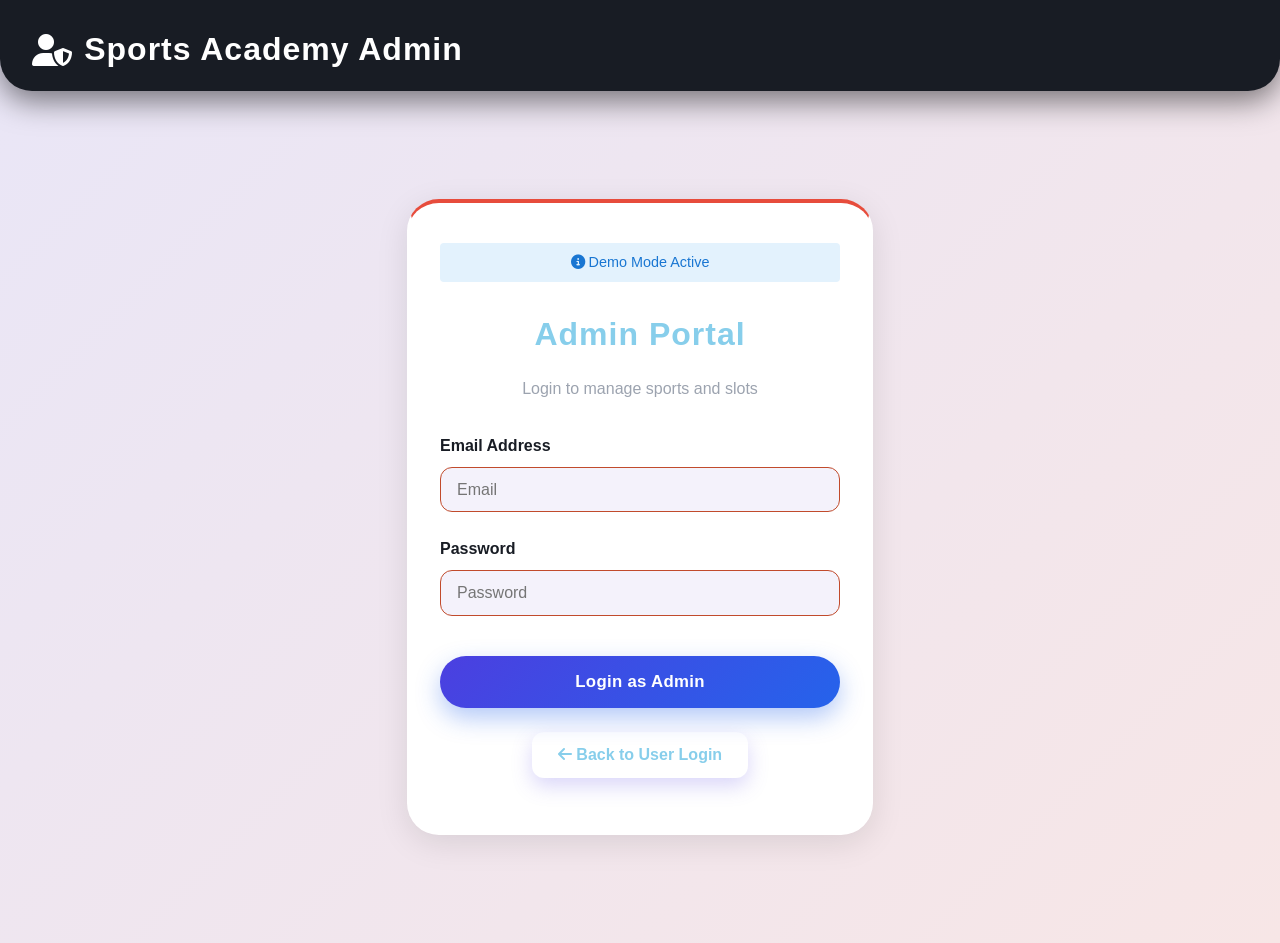
<file: admin-login.html>
<!DOCTYPE html>
<html lang="en">
<head>
    <meta charset="UTF-8">
    <meta name="viewport" content="width=device-width, initial-scale=1.0">
    <title>Sports Academy - Admin Login</title>
    <link rel="stylesheet" href="style.css">
    <link rel="stylesheet" href="https://cdnjs.cloudflare.com/ajax/libs/font-awesome/6.4.0/css/all.min.css">
    <link rel="icon" type="image/svg+xml" href="data:image/svg+xml;utf8,<svg xmlns='http://www.w3.org/2000/svg' viewBox='0 0 64 64'><circle cx='32' cy='32' r='28' fill='%23fff' stroke='%234b3fe0' stroke-width='4'/><path d='M32 4v56M4 32h56' stroke='%234b3fe0' stroke-width='4'/></svg>">
    <style>
        body {
            font-family: 'Segoe UI', 'Roboto', Arial, sans-serif;
            background: linear-gradient(135deg, #e9e6f7 0%, #f7e6e6 100%);
            margin: 0;
            color: #222;
        }
        header {
            background: #181c24;
            color: #fff;
            padding: 1.5rem 2rem 1rem 2rem;
            border-radius: 0 0 2rem 2rem;
            display: flex;
            align-items: center;
            justify-content: space-between;
        }
        header h1 {
            font-size: 2rem;
            font-weight: 700;
            letter-spacing: 1px;
            margin: 0;
            display: flex;
            align-items: center;
            gap: 0.7rem;
        }
        .auth-container {
            display: flex;
            justify-content: center;
            align-items: center;
            min-height: calc(100vh - 80px);
            padding: 1rem;
        }
        .auth-card {
            background: #fff;
            border-radius: 2rem;
            box-shadow: 0 8px 32px rgba(0,0,0,0.10);
            padding: 2.5rem 2rem 2.5rem 2rem;
            max-width: 400px;
            margin: 0 auto;
        }
        #demo-badge {
            background: #e3f2fd;
            color: #1976d2;
            padding: 0.5rem;
            border-radius: 4px;
            margin-bottom: 1rem;
            font-size: 0.9rem;
            text-align: center;
        }
        #form-title {
            font-size: 2rem;
            font-weight: 700;
            margin-bottom: 1rem;
            letter-spacing: 1px;
        }
        .auth-card p {
            color: #c14b2c;
        }
        .form-group label {
            color: #181c24;
            font-weight: 600;
        }
        .form-group input {
            background: rgba(233,230,247,0.5);
            color: #222;
            border-radius: 12px;
            border: 1px solid #c14b2c;
            padding: 0.8rem 1rem;
            font-size: 1rem;
        }
        .form-group input:focus {
            border-color: #c14b2c;
            outline: none;
        }
        #submit-btn {
            background: linear-gradient(135deg, #4b3fe0 0%, #2563eb 100%);
            color: #fff;
            font-weight: 800;
            border-radius: 999px;
            font-size: 1.05rem;
            padding: 1rem 1.2rem;
            margin-top: 1rem;
            border: none;
            box-shadow: 0 10px 24px rgba(37,99,235,0.35);
            letter-spacing: 0.3px;
            transition: transform .15s ease, box-shadow .15s ease, filter .15s ease;
        }
        #submit-btn:hover {
            transform: translateY(-2px);
            box-shadow: 0 12px 28px rgba(37,99,235,0.45);
            filter: brightness(1.05);
        }
        #submit-btn:active {
            transform: translateY(0);
            box-shadow: 0 8px 20px rgba(37,99,235,0.35);
        }
        #submit-btn:focus-visible {
            outline: 3px solid rgba(37,99,235,0.35);
            outline-offset: 2px;
        }
        #back-btn {
            background: none;
            border: none;
            cursor: pointer;
            color: #c14b2c;
            font-weight: 600;
            font-family: inherit;
            font-size: 1rem;
        }
        @media (max-width: 480px) {
            .auth-card {
                padding: 1.5rem;
            }
            header h1 {
                font-size: 1.2rem;
            }
        }
        .hidden { display: none; }
    </style>
</head>
<body>
    <header>
        <h1><i class="fas fa-user-shield"></i> Sports Academy Admin</h1>
    </header>

    <div class="auth-container">
        <div class="card auth-card" style="border-top: 4px solid var(--danger-color);">
            <div id="demo-badge" style="background: #e3f2fd; color: #1976d2; padding: 0.5rem; border-radius: 4px; margin-bottom: 1rem; font-size: 0.9rem; text-align: center;">
                 <i class="fas fa-info-circle"></i> Demo Mode Active
            </div>
            <h2 id="form-title" style="text-align: center;">Admin Portal</h2>
            <p style="color: var(--text-light); margin-bottom: 2rem; text-align: center;">Login to manage sports and slots</p>
            
            <form id="admin-auth-form" autocomplete="off">
                <div class="form-group">
                    <label>Email Address</label>
                    <input type="email" id="email" required placeholder="Email" style="width: 100%; box-sizing: border-box;" autocomplete="off" autocapitalize="none" spellcheck="false">
                </div>
                <div class="form-group">
                    <label>Password</label>
                    <input type="password" id="password" required placeholder="Password" style="width: 100%; box-sizing: border-box;" autocomplete="off">
                </div>
                <button type="submit" id="submit-btn" style="width: 100%; background-color: var(--danger-color); margin-top: 1rem;">Login as Admin</button>
            </form>
            
            <p style="margin-top: 1.5rem; text-align: center; color: var(--text-light);">
                <button id="back-btn" style="background: none; border: none; cursor: pointer; color: var(--primary-color); font-weight: 600; font-family: inherit; font-size: 1rem;">
                    <i class="fas fa-arrow-left"></i> Back to User Login
                </button>
            </p>
        </div>
    </div>

    <!-- Toast Container -->
    <div id="toast" class="hidden"></div>

    <script src="script.js"></script>
    <script>
        const form = document.getElementById('admin-auth-form');

        // Robust Back Button Logic
        document.getElementById('back-btn').addEventListener('click', function(e) {
            e.preventDefault();
            localStorage.removeItem('user'); // Clear session
            window.location.href = 'login.html'; // Explicit redirect
        });

        // Guard: if logged in as non-admin, clear session to allow admin login
        window.addEventListener('DOMContentLoaded', () => {
            const userStr = localStorage.getItem('user');
            if (userStr) {
                const user = JSON.parse(userStr);
                if (user.role !== 'admin') {
                    localStorage.removeItem('user');
                    showToast('Switched from user session. Please enter admin credentials.', 'info');
                } else {
                    window.location.href = 'admin.html';
                    return;
                } 
            }
        });

        form.addEventListener('submit', async (e) => {
            e.preventDefault();
            // HTML5 validation
            if (!form.checkValidity()) {
                form.reportValidity();
                return;
            }
            const email = document.getElementById('email').value;
            const password = document.getElementById('password').value;
            
            const btn = document.getElementById('submit-btn');
            const originalText = btn.innerHTML;
            btn.innerHTML = '<i class="fas fa-spinner fa-spin"></i> Logging in...';
            btn.disabled = true;

            try {
                await login(email, password, 'admin');
            } finally {
                btn.innerHTML = originalText;
                btn.disabled = false;
            }
        });
    </script>
</body>
</html>
</file>
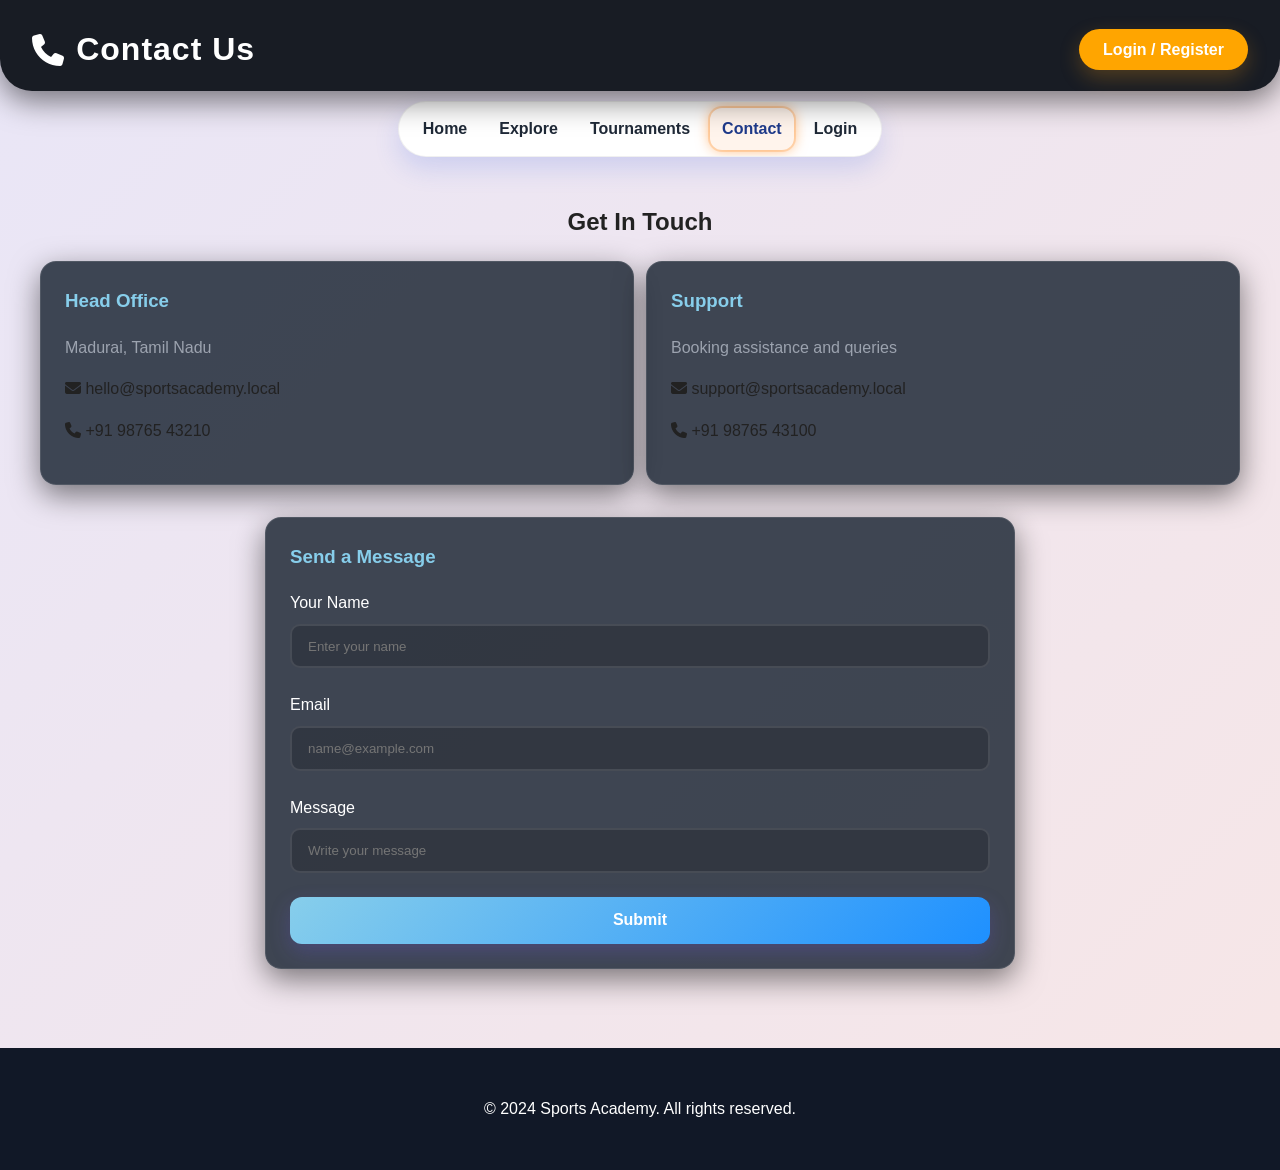
<file: contact.html>
<!DOCTYPE html>
<html lang="en">
<head>
    <meta charset="UTF-8">
    <meta name="viewport" content="width=device-width, initial-scale=1.0">
    <title>Sports Academy - Contact</title>
    <link rel="stylesheet" href="style.css">
    <link rel="stylesheet" href="https://cdnjs.cloudflare.com/ajax/libs/font-awesome/6.4.0/css/all.min.css">
    <link rel="icon" type="image/svg+xml" href="data:image/svg+xml;utf8,<svg xmlns='http://www.w3.org/2000/svg' viewBox='0 0 64 64'><circle cx='32' cy='32' r='28' fill='%23fff' stroke='%234b3fe0' stroke-width='4'/><path d='M32 4v56M4 32h56' stroke='%234b3fe0' stroke-width='4'/></svg>">
</head>
<body style="background: linear-gradient(135deg, #e9e6f7 0%, #f7e6e6 100%); color: #222; font-family: 'Segoe UI', 'Roboto', Arial, sans-serif; margin: 0;">
    <header style="background: #181c24; color: #fff; padding: 1.5rem 2rem 1rem 2rem; border-radius: 0 0 2rem 2rem; display: flex; align-items: center; justify-content: space-between;">
        <h1 style="font-size: 2rem; font-weight: 700; letter-spacing: 1px; margin: 0; display: flex; align-items: center; gap: 0.7rem;"><i class="fas fa-phone"></i> Contact Us</h1>
        <div class="header-controls" style="display: flex; gap: 1.2rem; align-items: center;">
            <a id="main-auth-btn" href="login.html" class="cta-btn" style="padding: 0.5rem 1.5rem; font-size: 1rem; background: orange; color: #fff; font-weight: 700;">Login / Register</a>
        </div>
    </header>
    <nav class="nav-bar">
        <div class="nav-inner" id="main-nav-inner"></div>
    </nav>
    <script>
    // Dynamic nav bar and auth button
    (function() {
        const nav = document.getElementById('main-nav-inner');
        const authBtn = document.getElementById('main-auth-btn');
        const user = localStorage.getItem('user');
        if (nav) {
            if (user) {
                nav.innerHTML = `
                    <a class="nav-link" href="index.html">Home</a>
                    <a class="nav-link" href="turfs.html">Explore</a>
                    <a class="nav-link" href="tournaments.html">Tournaments</a>
                    <a class="nav-link active" href="contact.html">Contact</a>
                    <a class="nav-link" href="dashboard.html">Dashboard</a>
                `;
            } else {
                nav.innerHTML = `
                    <a class="nav-link" href="index.html">Home</a>
                    <a class="nav-link" href="turfs.html">Explore</a>
                    <a class="nav-link" href="tournaments.html">Tournaments</a>
                    <a class="nav-link active" href="contact.html">Contact</a>
                    <a class="nav-link" href="login.html">Login</a>
                `;
            }
        }
        if (authBtn) {
            if (user) {
                authBtn.textContent = 'Logout';
                authBtn.href = '#';
                authBtn.onclick = function(e) { e.preventDefault(); localStorage.removeItem('user'); window.location.reload(); };
            } else {
                authBtn.textContent = 'Login / Register';
                authBtn.href = 'login.html';
                authBtn.onclick = null;
            }
        }
    })();
    </script>
    </nav>


    <div class="container" style="animation: contactPop 1.2s cubic-bezier(.77,0,.18,1) both;">
        <h2 class="section-title" style="text-align:center;">Get In Touch</h2>
        <div class="grid" style="grid-template-columns: repeat(auto-fit, minmax(260px, 1fr)); gap:12px; align-items: start;">
            <div class="card">
                <h3 style="margin-top:0; color: var(--primary-color);">Head Office</h3>
                <p style="color: var(--text-light);">Madurai, Tamil Nadu</p>
                <p><i class="fas fa-envelope"></i> hello@sportsacademy.local</p>
                <p><i class="fas fa-phone"></i> +91 98765 43210</p>
            </div>
            <div class="card">
                <h3 style="margin-top:0; color: var(--primary-color);">Support</h3>
                <p style="color: var(--text-light);">Booking assistance and queries</p>
                <p><i class="fas fa-envelope"></i> support@sportsacademy.local</p>
                <p><i class="fas fa-phone"></i> +91 98765 43100</p>
            </div>
        </div>
        
        <div class="card" style="max-width:700px; margin: 2rem auto;">
            <h3 style="margin-top:0; color: var(--primary-color);">Send a Message</h3>
            <form>
                <div class="form-group">
                    <label>Your Name</label>
                    <input type="text" placeholder="Enter your name">
                </div>
                <div class="form-group">
                    <label>Email</label>
                    <input type="email" placeholder="name@example.com">
                </div>
                <div class="form-group">
                    <label>Message</label>
                    <input type="text" placeholder="Write your message">
                </div>
                <button type="button" style="width:100%;">Submit</button>
            </form>
        </div>
    </div>

        <style>
        @keyframes contactPop {
            0% { opacity: 0; transform: scale(0.92) translateY(60px) skewY(4deg) rotateZ(-2deg); filter: blur(8px); }
            60% { opacity: 0.7; transform: scale(1.04) translateY(-10px) skewY(-2deg) rotateZ(1deg); filter: blur(2px); }
            100% { opacity: 1; transform: scale(1) translateY(0) skewY(0) rotateZ(0); filter: blur(0); }
        }
        </style>

    <footer style="background: var(--dark-bg); color: white; text-align: center; padding: 2rem; margin-top: 2rem;">
        <p>&copy; 2024 Sports Academy. All rights reserved.</p>
    </footer>
</body>
</html>
</file>
<file: style.css>
@import url('https://fonts.googleapis.com/css2?family=Poppins:wght@300;400;500;600;700&display=swap');

:root {
    --primary-color: #87CEEB; /* Sky Blue */
    --primary-dark: #1e3a8a;  /* Dark matching accent */
    --secondary-color: #ff8a33; /* Warm Orange secondary */
    --accent-color: #ff7a00;   /* Vibrant Orange CTA */
    --danger-color: #e74c3c;
    --dark-bg: #111827;        /* Very dark blue/grey for body */
    --light-bg: #111827;       /* Updated to match dark theme */
    --white: #ffffff;
    --text-color: #f3f4f6;     /* Light text for dark bg */
    --text-light: #9ca3af;     /* Muted text */
    --shadow: 0 10px 30px rgba(0,0,0,0.5); /* Stronger shadow for dark mode */
    --transition: all 0.25s ease;
    --glass-bg: rgba(31, 41, 55, 0.85); /* Dark card bg */
    --glass-border: rgba(255,255,255,0.1); /* Light border for dark mode */
    --gradient-primary: linear-gradient(135deg, #87CEEB 0%, #1E90FF 100%);
    --gradient-secondary: linear-gradient(135deg, #ff7a00 0%, #ff9e2b 100%);
}

body {
    font-family: 'Poppins', sans-serif;
    margin: 0;
    padding: 0;
    background:
        radial-gradient(1200px 600px at 10% 10%, rgba(108,92,231,0.08), transparent 60%),
        radial-gradient(1200px 600px at 90% 90%, rgba(41,182,246,0.08), transparent 60%),
        var(--light-bg);
    color: var(--text-color);
    line-height: 1.6;
}

/* Header & Nav */
header {
    background: var(--gradient-primary);
    color: #ffffff;
    padding: 1rem 2rem;
    box-shadow: var(--shadow);
    display: flex;
    justify-content: space-between;
    align-items: center;
    position: sticky;
    top: 0;
    z-index: 1000;
    border-bottom: none;
}

header h1 {
    margin: 0;
    font-size: 1.5rem;
    font-weight: 600;
    color: #ffffff;
}

.header-controls {
    display: flex;
    align-items: center;
    gap: 15px;
}
.nav-toggle {
    display: none;
    align-items: center;
    justify-content: center;
    width: 40px;
    height: 40px;
    border-radius: 10px;
    border: 2px solid rgba(255,255,255,0.6);
    background: rgba(255,255,255,0.15);
    color: #fff;
    cursor: pointer;
}

.nav-bar {
    background: transparent;
    box-shadow: none;
    padding: 10px 0;
    display: flex;
    justify-content: center;
}

.nav-inner {
    display: inline-flex;
    gap: 8px;
    align-items: center;
    overflow-x: auto;
    white-space: nowrap;
    background: #ffffff;
    border-radius: 9999px;
    padding: 6px 12px;
    box-shadow: 0 12px 24px rgba(65,105,225,0.18);
    border: 1px solid rgba(0,0,0,0.06);
    position: static;
    left: auto;
    transform: none;
    -webkit-overflow-scrolling: touch;
    scrollbar-width: none;
    justify-content: center;
    max-width: 100%;
    margin: 0 auto;
}
.nav-inner::-webkit-scrollbar { display: none; }

.nav-link {
    color: #1f2937; /* Dark text for white navbar */
    text-decoration: none;
    padding: 8px 12px;
    border-radius: 12px;
    transition: var(--transition);
    font-weight: 600;
    position: relative;
    flex: 0 0 auto;
}

.nav-link::after {
    content: '';
    position: absolute;
    display: none;
}
.nav-link:hover {
    color: var(--primary-dark);
    box-shadow: 0 0 0 2px rgba(255,122,0,0.15), 0 0 12px rgba(255,122,0,0.45);
    background: rgba(255,255,255,0.8);
}
.nav-inner .nav-link:last-child {
    border-right: none;
}

.nav-link.active {
    color: var(--primary-dark);
    box-shadow: 0 0 0 2px rgba(255,122,0,0.2), 0 0 14px rgba(255,122,0,0.55);
    background: #fff4ec;
}
.nav-link:focus,
.nav-link:active {
    outline: none;
    color: var(--white);
    background: var(--accent-color);
    box-shadow: 0 0 0 3px rgba(255,122,0,0.35), 0 0 18px rgba(255,122,0,0.65);
}
.nav-inner:hover {
    transform: none;
}

.hero-small {
    background: linear-gradient(135deg, #4b3fe0 0%, #29b6f6 100%);
    border-radius: 16px;
    padding: 1rem 1.5rem;
    box-shadow: var(--shadow);
}
.hero-small-inner {
    display: flex;
    justify-content: space-between;
    align-items: center;
    gap: 1rem;
    flex-wrap: wrap;
}
.hero-actions {
    display: flex;
    gap: 10px;
}
.hero-actions select,
.hero-actions input[type="date"] {
    padding: 0.6rem 0.8rem;
    border-radius: 10px;
    border: 2px solid #e5e7eb;
    font-family: inherit;
}

.chips {
    display: flex;
    gap: 8px;
    flex-wrap: wrap;
}
.chip {
    display: inline-block;
    padding: 0.5rem 0.9rem;
    border-radius: 999px;
    background: #eef3ff;
    border: 1px solid var(--glass-border);
    color: var(--primary-dark);
    font-weight: 600;
    cursor: pointer;
    transition: var(--transition);
}
.chip:hover {
    transform: translateY(-2px);
}
.chip.active {
    background-image: var(--gradient-primary);
    color: #fff;
    border-color: transparent;
    box-shadow: 0 8px 20px rgba(108,92,231,0.25);
}

.stats {
    display: grid;
    grid-template-columns: repeat(3, 1fr);
    gap: 1rem;
    margin: 2rem 0;
}

.stat-card {
    background: var(--glass-bg);
    border: 1px solid var(--glass-border);
    border-radius: 16px;
    box-shadow: var(--shadow);
    padding: 1.5rem;
    text-align: center;
    backdrop-filter: blur(8px);
}

.stat-number {
    font-size: 2rem;
    color: var(--primary-color);
    font-weight: 700;
}

.stat-label {
    color: var(--text-light);
    margin-top: 0.5rem;
}

.gallery-grid {
    display: grid;
    grid-template-columns: repeat(3, 1fr);
    gap: 12px;
}

.container {
    max-width: 1200px;
    margin: 0 auto;
    padding: 1rem 1.5rem;
}

.centered {
    max-width: 900px;
    margin: 0 auto;
}

.card {
    background: var(--glass-bg);
    border: 1px solid var(--glass-border);
    border-radius: 16px;
    box-shadow: var(--shadow);
    padding: 1.5rem;
    backdrop-filter: blur(10px);
}

/* Forms */
.form-group {
    margin-bottom: 1.5rem;
    text-align: left;
}

.form-group label {
    display: block;
    margin-bottom: 0.5rem;
    font-weight: 500;
    color: var(--white);
}

.form-group input, .form-group select, .form-group textarea {
    width: 100%;
    padding: 0.8rem 1rem;
    border-radius: 10px;
    border: 2px solid var(--glass-border);
    background: rgba(0,0,0,0.2);
    color: var(--white);
    font-family: inherit;
    transition: var(--transition);
    box-sizing: border-box; /* Prevent x width overflow */
}

.form-group input:focus, .form-group select:focus {
    border-color: var(--primary-color);
    outline: none;
    box-shadow: 0 0 0 3px rgba(74, 144, 226, 0.1);
}

/* Buttons */
button {
    background-image: var(--gradient-primary);
    color: var(--white);
    padding: 0.9rem 1.6rem;
    border: none;
    border-radius: 12px;
    cursor: pointer;
    font-family: inherit;
    font-weight: 700;
    font-size: 1rem;
    transition: var(--transition);
    box-shadow: 0 8px 20px rgba(108,92,231,0.25);
}

button:hover {
    transform: translateY(-2px);
    box-shadow: 0 14px 28px rgba(108,92,231,0.35);
    filter: brightness(1.05);
}

button.secondary {
    background-image: var(--gradient-secondary);
}

button.secondary:hover {
    box-shadow: 0 14px 28px rgba(0,200,83,0.35);
    filter: brightness(1.05);
}

button.danger {
    background: var(--danger-color);
    box-shadow: 0 8px 20px rgba(231,76,60,0.25);
}

button.danger:hover {
    background-color: #c0392b;
    box-shadow: 0 14px 28px rgba(231,76,60,0.35);
}

.btn {
    display: inline-block;
    text-decoration: none;
    padding: 0.8rem 1.4rem;
    border-radius: 12px;
    font-weight: 700;
    font-size: 1rem;
    transition: var(--transition);
    box-shadow: 0 8px 20px rgba(0,0,0,0.12);
    box-sizing: border-box;
    display: block;
    width: 100%;
    text-align: center;
}
.btn:hover {
    transform: translateY(-2px);
}
.btn-primary {
    background-image: var(--gradient-primary);
    color: var(--white);
    box-shadow: 0 8px 20px rgba(108,92,231,0.25);
}
.btn-primary:hover {
    box-shadow: 0 14px 28px rgba(108,92,231,0.35);
    filter: brightness(1.05);
}
.btn-secondary {
    background-image: var(--gradient-secondary);
    color: var(--white);
    box-shadow: 0 8px 20px rgba(0,200,83,0.25);
}
.btn-secondary:hover {
    box-shadow: 0 14px 28px rgba(0,200,83,0.35);
    filter: brightness(1.05);
}
.btn-outline {
    background: transparent;
    border: 2px solid var(--primary-color);
    color: var(--primary-dark);
}
.btn-outline:hover {
    background: #eef3ff;
    border-color: var(--primary-dark);
}

.cta-btn {
    display: inline-block;
    background-color: var(--accent-color);
    color: var(--white);
    padding: 0.8rem 1.4rem;
    border-radius: 30px;
    font-size: 1rem;
    text-decoration: none;
    font-weight: 600;
    transition: var(--transition);
    box-shadow: 0 8px 20px rgba(243, 156, 18, 0.25);
}
.cta-btn:hover {
    transform: translateY(-3px);
    box-shadow: 0 12px 24px rgba(243, 156, 18, 0.4);
    filter: brightness(1.05);
}

/* Reference-style Hero */
.hero-split {
    display: grid;
    grid-template-columns: 1.2fr 1fr;
    gap: 1.5rem;
    padding: 1.25rem 1.5rem;
    border-radius: 18px;
    background: radial-gradient(1200px 600px at 0% 0%, rgba(255,255,255,0.06), transparent 60%), linear-gradient(135deg, rgba(75,63,224,0.45), rgba(41,182,246,0.35));
    box-shadow: var(--shadow);
}
.hero-split .hero-title {
    font-size: 2rem;
    font-weight: 700;
    margin: 0 0 0.5rem;
    color: #fff;
}
.hero-split .hero-sub {
    color: var(--text-light);
    margin-bottom: 1rem;
}
.feature-list {
    display: grid;
    gap: 10px;
    margin-top: 0.75rem;
}
.feature-chip {
    display: flex;
    align-items: center;
    gap: 10px;
    padding: 0.75rem 1rem;
    border-radius: 14px;
    color: #fff;
    background: linear-gradient(135deg, rgba(255,122,0,0.35), rgba(108,92,231,0.35));
    border: 1px solid rgba(255,255,255,0.15);
}
.feature-chip i {
    background: rgba(255,255,255,0.2);
    padding: 8px;
    border-radius: 10px;
}
.hero-actions .cta-pill {
    display: inline-flex;
    align-items: center;
    gap: 8px;
    background: linear-gradient(135deg, #ff7a00 0%, #ff9e2b 100%);
    color: #fff;
    border-radius: 999px;
    padding: 0.7rem 1.2rem;
    font-weight: 700;
    box-shadow: 0 12px 24px rgba(255,122,0,0.25);
    border: 2px solid rgba(255,255,255,0.25);
}
.hero-media {
    background: rgba(255,255,255,0.08);
    border-radius: 18px;
    overflow: hidden;
    border: 1px solid rgba(255,255,255,0.15);
}
.hero-media img {
    width: 100%;
    height: 280px;
    object-fit: cover;
    display: block;
}
.thumbs {
    display: grid;
    grid-template-columns: repeat(3, 1fr);
    gap: 10px;
    margin-top: 10px;
}
.thumbs img {
    width: 100%;
    height: 90px;
    object-fit: cover;
    border-radius: 10px;
    border: 1px solid rgba(255,255,255,0.15);
}

/* Grid System */
.grid {
    display: grid;
    grid-template-columns: repeat(auto-fill, minmax(280px, 1fr));
    gap: 2rem;
}

/* Auth Page Specific */
.auth-container {
    display: flex;
    justify-content: center;
    align-items: center;
    min-height: 80vh;
    padding: 1rem;
}

.auth-card {
    width: 100%;
    max-width: 450px;
    text-align: center;
}

.auth-card h2 {
    color: var(--primary-color);
    margin-bottom: 1.5rem;
}

/* Sports Cards */
.sport-card {
    text-align: center;
    cursor: pointer;
    padding: 1.5rem;
}

.sport-card img {
    width: 100px;
    height: 100px;
    object-fit: cover;
    border-radius: 50%;
    margin-bottom: 1rem;
    background-color: #eee;
}
.sport-img {
    width: 100%;
    height: 200px;
    object-fit: cover;
    border-radius: 12px;
    margin-bottom: 1rem;
    background-color: #eee;
    box-shadow: 0 8px 16px rgba(0,0,0,0.12);
}

.sport-card h3 {
    margin: 0.5rem 0 1rem;
    color: #222;
    font-weight: 700;
    text-shadow: 0 2px 8px rgba(255,255,255,0.7), 0 1px 2px rgba(0,0,0,0.12);
}

/* Slot Selection */
.slot-grid {
    display: grid;
    grid-template-columns: repeat(auto-fill, minmax(150px, 1fr));
    gap: 1rem;
    margin-top: 1.5rem;
}

.slot-card {
    background: var(--glass-bg);
    border: 1px solid var(--glass-border);
    padding: 1rem;
    border-radius: 14px;
    text-align: center;
    cursor: pointer;
    transition: var(--transition);
    box-shadow: var(--shadow);
    backdrop-filter: blur(8px);
}

.slot-card:hover {
    transform: translateY(-2px);
    box-shadow: 0 16px 28px rgba(0,0,0,0.15);
    border-color: #bfc8ff;
}

.slot-card.selected {
    background-image: var(--gradient-primary);
    color: #fff;
    border-color: transparent;
}


.slot-time {
    font-weight: 700;
    color: var(--white);
    margin-bottom: 0.5rem;
    letter-spacing: 0.2px;
}


.slot-price {
    color: var(--secondary-color);
}


/* Utilities */
.hidden { display: none !important; }
.text-center { text-align: center; }
.mt-2 { margin-top: 2rem; }

/* Status Badges */
.badge {
    padding: 0.4rem 0.8rem;
    border-radius: 20px;
    font-size: 0.85rem;
    font-weight: 500;
}
.badge-success { background-color: rgba(46, 204, 113, 0.15); color: #27ae60; }
.badge-pending { background-color: rgba(243, 156, 18, 0.15); color: #d35400; }
.badge-failed { background-color: rgba(231, 76, 60, 0.15); color: #c0392b; }

/* Modal */
.modal-overlay {
    position: fixed;
    top: 0; left: 0; right: 0; bottom: 0;
    background: rgba(0,0,0,0.8);
    display: flex;
    justify-content: center;
    align-items: center;
    z-index: 2000;
    backdrop-filter: blur(5px);
}
.modal-content {
    width: 90%;
    max-width: 600px;
    max-height: 90vh;
    overflow-y: auto;
    position: relative;
}
.close-modal {
    position: absolute;
    top: 15px;
    right: 15px;
    background: transparent;
    border: none;
    color: var(--white);
    font-size: 1.5rem;
    cursor: pointer;
    box-shadow: none;
    padding: 0;
}

/* Responsive */
@media (max-width: 1024px) {
    .container { padding: 1rem; }
    .grid { gap: 1.25rem; }
    .slot-grid { grid-template-columns: repeat(auto-fill, minmax(140px, 1fr)); gap: 0.9rem; }
}
@media (max-width: 768px) {
    header {
        flex-direction: column;
        gap: 1rem;
        text-align: center;
    }
    .nav-toggle { display: inline-flex; }

    .grid {
        grid-template-columns: 1fr;
    }
    
    .stats {
        grid-template-columns: 1fr;
    }
    
    .gallery-grid {
        grid-template-columns: repeat(2, 1fr);
    }
    .nav-inner {
        position: fixed;
        top: 64px;
        left: 0;
        right: 0;
        display: none;
        flex-direction: column;
        gap: 6px;
        width: calc(100% - 2rem);
        margin: 0 auto;
        border-radius: 16px;
        padding: 10px;
        z-index: 1100;
    }
    .nav-inner.open { display: flex; }
    .nav-inner:hover { transform: none; }
    .nav-link { flex: 0 0 auto; padding: 6px 10px; }
    .nav-link:hover { box-shadow: none; background: #fff; }
    .slot-grid { grid-template-columns: repeat(3, 1fr); }
    .slot-card { padding: 0.85rem; }
    .slot-time { font-size: 0.98rem; }
    .slot-price { font-size: 0.95rem; }
    button { padding: 0.8rem 1.2rem; font-size: 0.98rem; }
    .hero-split {
        grid-template-columns: 1fr;
    }
    .hero-media img { height: 220px; }
}

@media (max-width: 480px) {
    .auth-card {
        padding: 1.5rem;
        width: 100%;
    }
    
    .auth-container {
        padding: 1rem;
    }
    
    .gallery-grid {
        grid-template-columns: 1fr;
    }
    
    .header-controls {
        flex-direction: column;
    }
    .container { padding: 0.75rem; }
    .grid { gap: 1rem; }
    .nav-link { padding: 6px 10px; flex: 0 0 auto; }
    .nav-inner { width: calc(100% - 1rem); border-radius: 12px; padding: 6px 10px; margin: 0 auto; }
    .nav-inner:hover { transform: none; }
    .slot-grid { grid-template-columns: repeat(2, 1fr); gap: 0.75rem; }
    .slot-card { padding: 0.75rem; }
    .slot-time { font-size: 0.95rem; }
    .slot-price { font-size: 0.9rem; }
    #cart-items > div { flex-wrap: wrap; gap: 8px; }
    .hero-media img { height: 200px; }
}
.admin-table {
    width: 100%;
    border-collapse: collapse;
    margin-top: 1rem;
}

.admin-table th,
.admin-table td {
    padding: 12px;
    border-bottom: 1px solid var(--glass-border);
    text-align: left;
    color: var(--text-color);
}

.admin-table th {
    background: rgba(65, 105, 225, 0.2);
    font-weight: 600;
    color: var(--primary-color);
}

/* Admin Bookings Mobile Cards */
@media (max-width: 640px) {
    .admin-table { border: 0; }
    .admin-table thead { display: none; }
    .admin-table tbody { display: grid; gap: 10px; }
    .admin-table tr {
        display: grid;
        gap: 6px;
        background: var(--glass-bg);
        border: 1px solid var(--glass-border);
        border-radius: 14px;
        padding: 10px;
        box-shadow: var(--shadow);
    }
    .admin-table td {
        display: flex;
        justify-content: space-between;
        align-items: center;
        border: 0;
        padding: 6px 8px;
    }
    .admin-table td::before {
        content: attr(data-label);
        color: var(--text-light);
        font-weight: 600;
        margin-right: 12px;
    }
    .admin-table td:last-child {
        justify-content: center;
    }
}

@media (max-width: 400px) {
    .slot-grid { grid-template-columns: 1fr; }
    .nav-link { padding: 8px 10px; }
}

@media (min-width: 1400px) {
    .container { max-width: 1280px; }
    .grid { grid-template-columns: repeat(auto-fill, minmax(300px, 1fr)); }
    .slot-grid { grid-template-columns: repeat(auto-fill, minmax(170px, 1fr)); }
}
</file>
